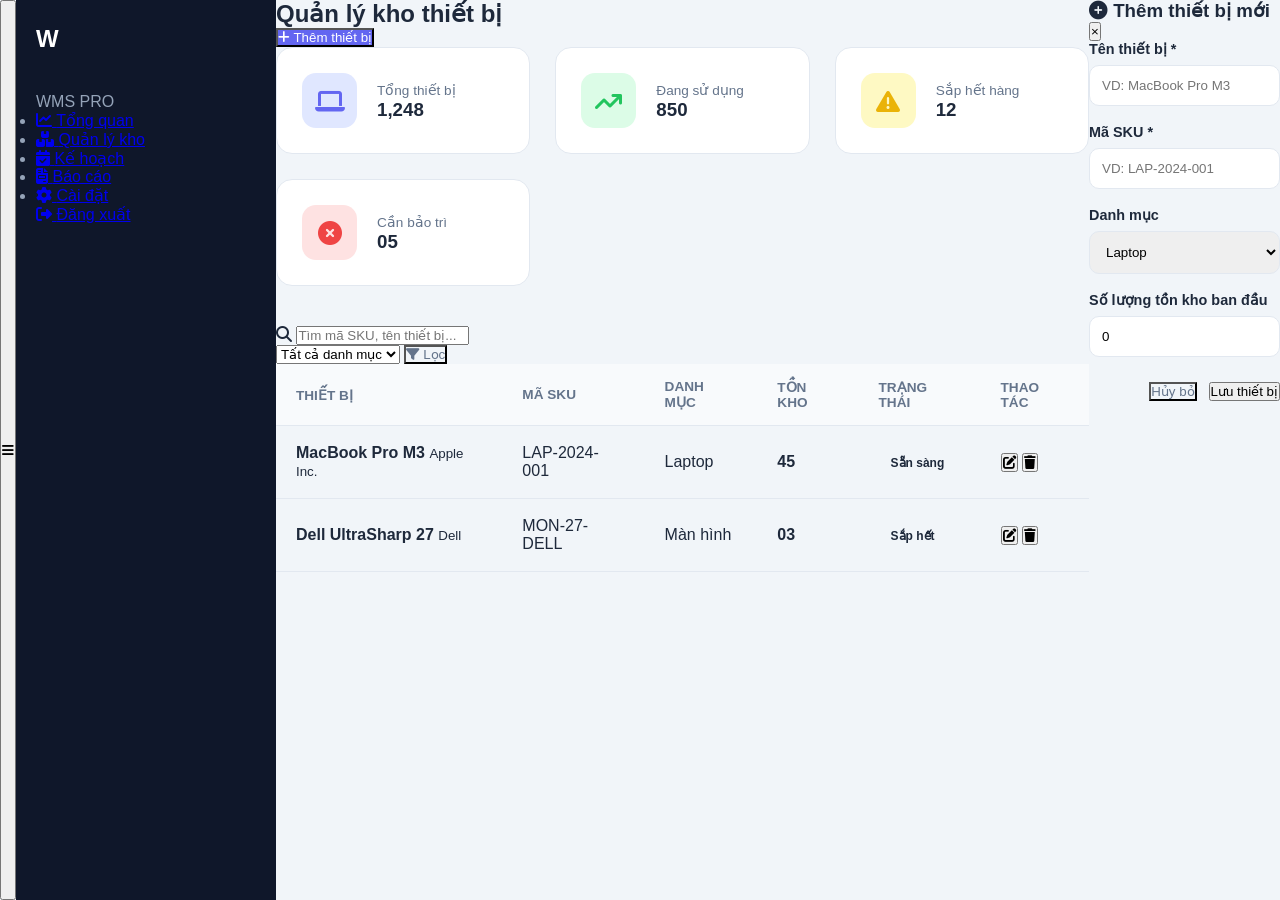
<file: index.html>
<!DOCTYPE html>
<html lang="vi">
<head>
    <meta charset="UTF-8">
    <meta name="viewport" content="width=device-width, initial-scale=1.0">
    <title>Quản Lý Kho - Sidebar</title>
    <link rel="stylesheet" href="https://cdnjs.cloudflare.com/ajax/libs/font-awesome/6.4.0/css/all.min.css">
    <link rel="stylesheet" href="styles.css">
    <script src="script.js" defer></script>
</head>
<body>

    <button class="mobile-toggle" id="mobile-toggle">
        <i class="fa-solid fa-bars"></i>
    </button>

    <aside class="sidebar" id="sidebar">
        <div class="sidebar-header">
            <div class="logo">W</div>
            <span class="brand-name">WMS PRO</span>
        </div>

        <nav class="sidebar-nav">
            <ul>
                <li class="active" data-page="dashboard">
                    <a href="index.html"><i class="fa-solid fa-chart-line"></i> <span>Tổng quan</span></a>
                </li>
                <li data-page="inventory">
                    <a href="QuanLyKho.html"><i class="fa-solid fa-boxes-stacked"></i> <span>Quản lý kho</span></a>
                </li>
                <li data-page="plans">
                    <a href="#"><i class="fa-solid fa-calendar-check"></i> <span>Kế hoạch</span></a>
                </li>
                <li data-page="reports">
                    <a href="#"><i class="fa-solid fa-file-invoice"></i> <span>Báo cáo</span></a>
                </li>
                <li data-page="settings">
                    <a href="#"><i class="fa-solid fa-gear"></i> <span>Cài đặt</span></a>
                </li>
            </ul>
        </nav>

        <div class="sidebar-footer">
            <a href="#" class="logout-btn">
                <i class="fa-solid fa-right-from-bracket"></i> <span>Đăng xuất</span>
            </a>
        </div>
    </aside>

    <main class="main-content">
        <div class="main-header">
            <h2>Quản lý kho thiết bị</h2>
            <button class="btn-primary"><i class="fa-solid fa-plus"></i> Thêm thiết bị</button>
        </div>

        <div class="stats-grid">
            <div class="stat-card">
                <div class="stat-icon" style="background: #e0e7ff; color: #6366f1;"><i class="fa-solid fa-laptop"></i></div>
                <div class="stat-info">
                    <span>Tổng thiết bị</span>
                    <h3>1,248</h3>
                </div>
            </div>
            <div class="stat-card">
                <div class="stat-icon" style="background: #dcfce7; color: #22c55e;"><i class="fa-solid fa-arrow-trend-up"></i></div>
                <div class="stat-info">
                    <span>Đang sử dụng</span>
                    <h3>850</h3>
                </div>
            </div>
            <div class="stat-card">
                <div class="stat-icon" style="background: #fef9c3; color: #eab308;"><i class="fa-solid fa-triangle-exclamation"></i></div>
                <div class="stat-info">
                    <span>Sắp hết hàng</span>
                    <h3>12</h3>
                </div>
            </div>
            <div class="stat-card">
                <div class="stat-icon" style="background: #fee2e2; color: #ef4444;"><i class="fa-solid fa-circle-xmark"></i></div>
                <div class="stat-info">
                    <span>Cần bảo trì</span>
                    <h3>05</h3>
                </div>
            </div>
        </div>

        <div class="filter-bar">
            <div class="search-box">
                <i class="fa-solid fa-magnifying-glass"></i>
                <input type="text" placeholder="Tìm mã SKU, tên thiết bị...">
            </div>
            <div class="filter-options">
                <select>
                    <option>Tất cả danh mục</option>
                    <option>Laptop</option>
                    <option>Linh kiện</option>
                </select>
                <button class="btn-secondary"><i class="fa-solid fa-filter"></i> Lọc</button>
            </div>
        </div>

        <div class="table-container">
            <table>
                <thead>
                    <tr>
                        <th>Thiết bị</th>
                        <th>Mã SKU</th>
                        <th>Danh mục</th>
                        <th>Tồn kho</th>
                        <th>Trạng thái</th>
                        <th>Thao tác</th>
                    </tr>
                </thead>
                <tbody>
                    <tr>
                        <td>
                            <div class="device-info">
                                <strong>MacBook Pro M3</strong>
                                <small>Apple Inc.</small>
                            </div>
                        </td>
                        <td><span class="sku-tag">LAP-2024-001</span></td>
                        <td>Laptop</td>
                        <td><strong>45</strong></td>
                        <td><span class="status-badge success">Sẵn sàng</span></td>
                        <td>
                            <div class="actions">
                                <button title="Sửa"><i class="fa-solid fa-pen-to-square"></i></button>
                                <button title="Xóa" class="text-red"><i class="fa-solid fa-trash"></i></button>
                            </div>
                        </td>
                    </tr>
                    <tr>
                        <td>
                            <div class="device-info">
                                <strong>Dell UltraSharp 27</strong>
                                <small>Dell</small>
                            </div>
                        </td>
                        <td><span class="sku-tag">MON-27-DELL</span></td>
                        <td>Màn hình</td>
                        <td><strong>03</strong></td>
                        <td><span class="status-badge warning">Sắp hết</span></td>
                        <td>
                            <div class="actions">
                                <button title="Sửa"><i class="fa-solid fa-pen-to-square"></i></button>
                                <button title="Xóa" class="text-red"><i class="fa-solid fa-trash"></i></button>
                            </div>
                        </td>
                    </tr>
                </tbody>
            </table>
        </div>
    </main>

    <div class="overlay" id="overlay"></div>
    
    <div class="modal-overlay" id="addDeviceModal">
        <div class="modal-box">
            <div class="modal-header">
                <h3><i class="fa-solid fa-plus-circle"></i> Thêm thiết bị mới</h3>
                <button class="close-modal">&times;</button>
            </div>
            <form id="addDeviceForm">
                <div class="modal-body">
                    <div class="form-group">
                        <label>Tên thiết bị <span class="required">*</span></label>
                        <input type="text" id="deviceName" placeholder="VD: MacBook Pro M3" required>
                    </div>
                    <div class="form-row">
                        <div class="form-group">
                            <label>Mã SKU <span class="required">*</span></label>
                            <input type="text" id="deviceSku" placeholder="VD: LAP-2024-001" required>
                        </div>
                        <div class="form-group">
                            <label>Danh mục</label>
                            <select id="deviceCategory">
                                <option value="laptop">Laptop</option>
                                <option value="screen">Màn hình</option>
                                <option value="accessory">Linh kiện</option>
                            </select>
                        </div>
                    </div>
                    <div class="form-group">
                        <label>Số lượng tồn kho ban đầu</label>
                        <input type="number" id="deviceStock" value="0" min="0">
                    </div>
                </div>
                <div class="modal-footer">
                    <button type="button" class="btn-cancel" id="btnCancel">Hủy bỏ</button>
                    <button type="submit" class="btn-save">Lưu thiết bị</button>
                </div>
            </form>
        </div>
    </div>
</body>
</html>
</file>
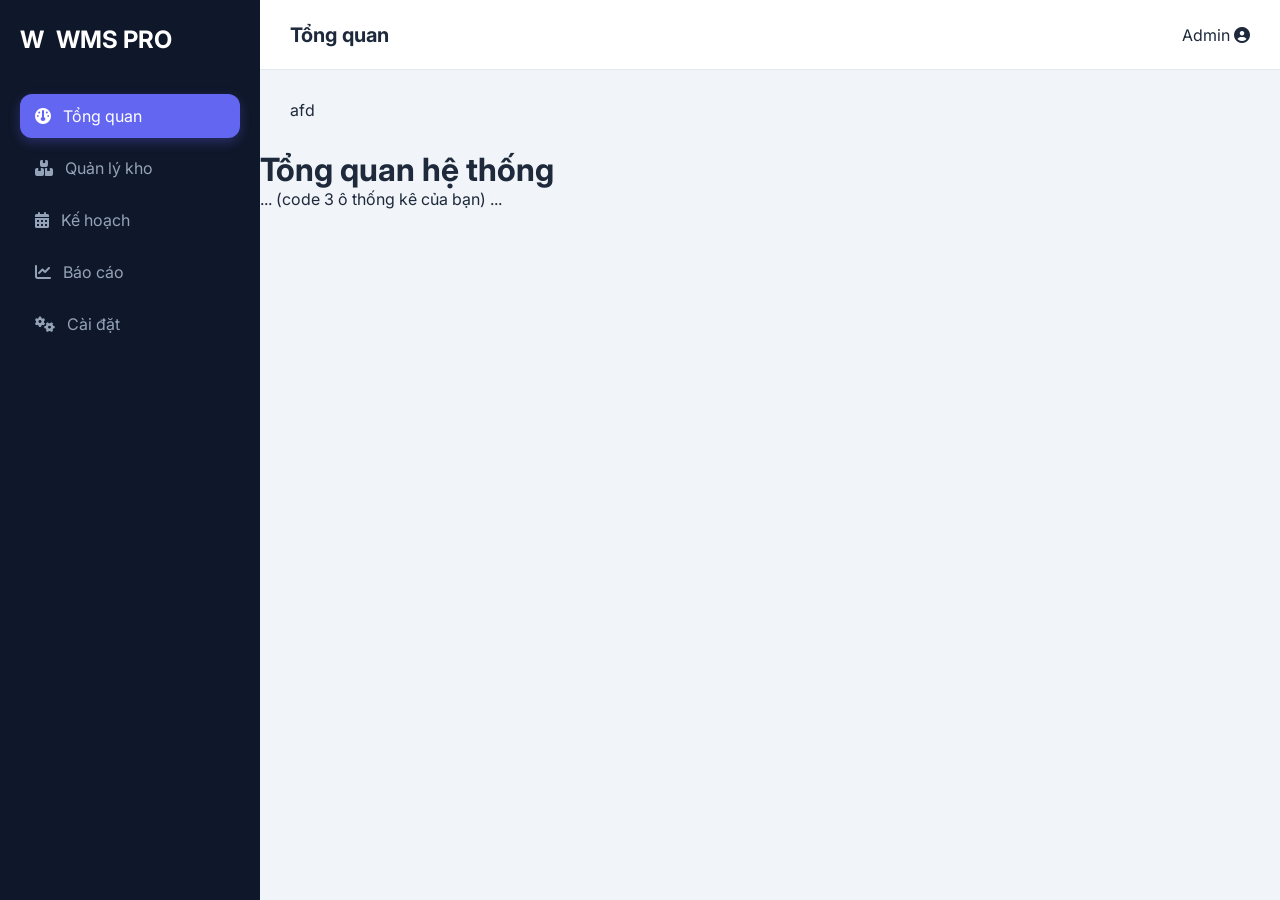
<file: Home.html>
<!DOCTYPE html>
<html lang="vi">
<head>
    <meta charset="UTF-8">
    <meta name="viewport" content="width=device-width, initial-scale=1.0">
    <title>WMS PRO - Hệ Thống Quản Lý Kho</title>
    <link href="https://fonts.googleapis.com/css2?family=Inter:wght@400;500;600;700&display=swap" rel="stylesheet">
    <link rel="stylesheet" href="https://cdnjs.cloudflare.com/ajax/libs/font-awesome/6.4.0/css/all.min.css">
    <link rel="stylesheet" href="styles.css">
    <script src="script.js" defer></script>
</head>

<body>
    <aside class="sidebar" id="sidebar">
        <div class="logo"><span>W</span> WMS PRO</div>
        <ul class="nav-menu">
            <li class="nav-item active" onclick="changePage('dashboard', this)">
                <i class="fa-solid fa-gauge"></i> <span>Tổng quan</span>
            </li>
            <li class="nav-item" onclick="changePage('inventory', this)">
                <i class="fa-solid fa-boxes-stacked"></i> <span>Quản lý kho</span>
            </li>
            <li class="nav-item" onclick="changePage('plans', this)">
                <i class="fa-solid fa-calendar-days"></i> <span>Kế hoạch</span>
            </li>
            <li class="nav-item" onclick="changePage('reports', this)">
                <i class="fa-solid fa-chart-line"></i> <span>Báo cáo</span>
            </li>
            <li class="nav-item" onclick="changePage('settings', this)">
                <i class="fa-solid fa-gears"></i> <span>Cài đặt</span>
            </li>
        </ul>
    </aside>

    <div class="wrapper">
        <nav class="top-nav">
            <div id="page-title">Tổng quan</div>
            <div class="user-info">Admin <i class="fa-solid fa-circle-user"></i></div>
        </nav>
        
        <div class="content-body" id="app-content">
            afd
            </div>
        <main class="main-content" id="main-display">
        
        </main>
    </div>
    <script>
        // // 1. Định nghĩa nội dung các trang (Templates)
        // const pageTemplates = {
        //     dashboard: `
        //         <div class="card">
        //             <h2>Chào mừng trở lại!</h2>
        //             <p style="margin-top:10px; color:#64748b;">Hôm nay bạn có 5 kế hoạch nhập hàng mới cần duyệt.</p>
        //         </div>
        //     `,
        //     inventory: `
        //         <div class="header-action" style="display:flex; justify-content:space-between; margin-bottom:20px;">
        //             <h2>Danh sách thiết bị</h2>
        //             <button class="btn btn-primary">+ Thêm thiết bị</button>
        //         </div>
        //         <div class="card">
        //             <p>Đang tải dữ liệu từ kho...</p>
        //         </div>
        //     `,
        //     plans: `
        //         <h2>Kế hoạch nhập xuất</h2>
        //         <div class="card" style="margin-top:20px;">Lịch trình dự kiến tháng 4/2026...</div>
        //     `,
        //     reports: `
        //         <h2>Báo cáo thống kê</h2>
        //         <div class="card" style="margin-top:20px;">Biểu đồ tăng trưởng tồn kho...</div>
        //     `,
        //     settings: `
        //         <h2>Cài đặt hệ thống</h2>
        //         <div class="card" style="margin-top:20px;">Cấu hình kết nối SQL, Email thông báo...</div>
        //     `
        // };

        // // 2. Hàm điều hướng trang
        // function navigate(pageId, element) {
        //     // Thay đổi nội dung
        //     const contentArea = document.getElementById('app-content');
        //     const pageTitle = document.getElementById('page-title');
            
        //     contentArea.innerHTML = pageTemplates[pageId];
            
        //     // Cập nhật tiêu đề trên TopNav
        //     const labels = { dashboard: 'Tổng quan', inventory: 'Quản lý kho', plans: 'Kế hoạch', reports: 'Báo cáo', settings: 'Cài đặt' };
        //     pageTitle.innerText = labels[pageId];

        //     // Cập nhật trạng thái Active trên Menu
        //     document.querySelectorAll('.nav-item').forEach(item => item.classList.remove('active'));
        //     element.classList.add('active');

        //     // Lưu trạng thái trang hiện tại (tùy chọn)
        //     localStorage.setItem('currentPage', pageId);
        // }

        // // 3. Khởi tạo trang mặc định khi load web
        // window.onload = () => {
        //     const savedPage = localStorage.getItem('currentPage') || 'dashboard';
        //     const targetItem = Array.from(document.querySelectorAll('.nav-item')).find(item => 
        //         item.getAttribute('onclick').includes(savedPage)
        //     );
        //     navigate(savedPage, targetItem);
        // };
        // 1. Định nghĩa nội dung các trang dưới dạng HTML string
        const pages = {
            dashboard: `
                <div class="fade-in">
                    <h1>Tổng quan hệ thống</h1>
                    <div class="stats-grid">... (code 3 ô thống kê của bạn) ...</div>
                </div>
            `,
            inventory: `
                <div class="fade-in">
                    <h1>Danh sách kho hàng</h1>
                    <div class="card-table">... (code bảng dữ liệu) ...</div>
                </div>
            `,
            reports: `
                <div class="fade-in">
                    <h1>Báo cáo & Thống kê</h1>
                    <p>Biểu đồ doanh thu và nhập xuất hàng tháng.</p>
                </div>
            `
        };

        // 2. Hàm xử lý chuyển trang
        function changePage(pageId, element) {
            const displayArea = document.getElementById('main-display');
            
            // Tạo hiệu ứng chuyển cảnh mượt mà
            displayArea.style.opacity = 0;
            
            setTimeout(() => {
                // Thay đổi nội dung
                displayArea.innerHTML = pages[pageId];
                
                // Cập nhật trạng thái Active trên Sidebar
                document.querySelectorAll('.nav-item').forEach(item => {
                    item.classList.remove('active');
                });
                element.classList.add('active');
                
                // Hiện nội dung lên lại
                displayArea.style.opacity = 1;
            }, 200);
        }

        // 3. Tự động load trang Dashboard khi vừa mở web
        window.onload = () => {
            const defaultItem = document.querySelector('.nav-item');
            changePage('dashboard', defaultItem);
        };
    </script>
</body>
</html>
</file>
<file: styles.css>
:root {
            --primary: #6366f1;
            --primary-hover: #4f46e5;
            --sidebar-bg: #0f172a;
            --bg-body: #f1f5f9;
            --text-main: #1e293b;
            --text-muted: #64748b;
            --white: #ffffff;
            --border: #e2e8f0;
            --danger: #ef4444;
            --success: #22c55e;
            --warning: #f59e0b;
        }

        * { margin: 0; padding: 0; box-sizing: border-box; font-family: 'Inter', sans-serif; }
        body { background: var(--bg-body); display: flex; color: var(--text-main); height: 100vh; overflow: hidden; }

        /* --- SIDEBAR --- */
        .sidebar { width: 260px; background: var(--sidebar-bg); color: #94a3b8; padding: 25px 20px; display: flex; flex-direction: column; flex-shrink: 0; }
        .logo { color: white; font-size: 1.5rem; font-weight: bold; margin-bottom: 40px; display: flex; align-items: center; gap: 12px; }
        .logo i { background: var(--primary); padding: 8px; border-radius: 10px; font-size: 1.2rem; }
        
        .nav-menu { list-style: none; flex-grow: 1; }
        .nav-item { margin-bottom: 8px; cursor: pointer; padding: 12px 15px; border-radius: 12px; display: flex; align-items: center; gap: 12px; transition: 0.3s; }
        .nav-item:hover, .nav-item.active { background: rgba(255,255,255,0.1); color: white; }
        .nav-item.active { background: var(--primary); color: white; box-shadow: 0 4px 12px rgba(99, 102, 241, 0.3); }

        /* --- MAIN CONTENT --- */
        .wrapper { flex-grow: 1; overflow-y: auto; display: flex; flex-direction: column; }
        .top-nav { height: 70px; background: var(--white); border-bottom: 1px solid var(--border); display: flex; align-items: center; padding: 0 30px; justify-content: space-between; sticky: top; }
        #page-title { font-size: 1.25rem; font-weight: 700; }
        .content-body { padding: 30px; }

        /* --- DASHBOARD COMPONENTS --- */
        .stats-grid { display: grid; grid-template-columns: repeat(3, 1fr); gap: 25px; margin-bottom: 40px; }
        .stat-card { background: var(--white); padding: 25px; border-radius: 16px; border: 1px solid var(--border); display: flex; align-items: center; gap: 20px; }
        .stat-icon { width: 55px; height: 55px; border-radius: 14px; display: flex; align-items: center; justify-content: center; font-size: 1.5rem; }
        .stat-info span { font-size: 0.85rem; color: var(--text-muted); font-weight: 500; }
        .stat-info h2 { font-size: 1.75rem; margin-top: 4px; }

        .category-grid { display: grid; grid-template-columns: repeat(3, 1fr); gap: 25px; }
        .category-card { background: var(--white); padding: 30px; border-radius: 20px; border: 1px solid var(--border); text-align: center; transition: 0.3s; cursor: pointer; }
        .category-card:hover { transform: translateY(-5px); border-color: var(--primary); box-shadow: 0 10px 25px rgba(0,0,0,0.05); }
        .cat-icon { font-size: 2.5rem; color: var(--primary); margin-bottom: 15px; }

        /* --- TABLE STYLE --- */
        .card-table { background: var(--white); border-radius: 16px; border: 1px solid var(--border); overflow: hidden; }
        table { width: 100%; border-collapse: collapse; }
        th { background: #f8fafc; padding: 15px 20px; text-align: left; font-size: 0.85rem; color: var(--text-muted); text-transform: uppercase; border-bottom: 1px solid var(--border); }
        td { padding: 18px 20px; border-bottom: 1px solid var(--border); }
        .status-badge { padding: 5px 12px; border-radius: 20px; font-size: 0.75rem; font-weight: 600; }
        .bg-success-light { background: #dcfce7; color: #166534; }
        .bg-warning-light { background: #fef3c7; color: #92400e; }

        /* --- POPUP / MODAL --- */
        .modal { position: fixed; inset: 0; background: rgba(15, 23, 42, 0.7); backdrop-filter: blur(4px); display: none; align-items: center; justify-content: center; z-index: 1000; }
        .modal.active { display: flex; }
        .modal-content { background: white; width: 450px; padding: 30px; border-radius: 20px; animation: slideUp 0.3s ease-out; }
        @keyframes slideUp { from { opacity: 0; transform: translateY(20px); } to { opacity: 1; transform: translateY(0); } }
        .form-group { margin-bottom: 18px; }
        .form-group label { display: block; margin-bottom: 8px; font-weight: 600; font-size: 0.9rem; }
        .form-group input, .form-group select { width: 100%; padding: 12px; border: 1px solid var(--border); border-radius: 10px; outline: none; }
        .modal-footer { display: flex; justify-content: flex-end; gap: 12px; margin-top: 25px; }
        .btn { padding: 12px 24px; border-radius: 10px; border: none; font-weight: 600; cursor: pointer; transition: 0.2s; }
        .btn-cancel { background: #f1f5f9; color: var(--text-muted); }
        .btn-primary { background: var(--primary); color: white; }
        .btn-primary:hover { background: var(--primary-hover); }
        .btn-secondary { background: #f1f5f9; color: var(--text-muted); }
        .btn-secondary:hover { background: #e2e8f0; }

        /* Responsive */
        @media (max-width: 1024px) {
            .stats-grid, .category-grid { grid-template-columns: 1fr 1fr; }
        }
        @media (max-width: 768px) {
            .sidebar { display: none; }
            .stats-grid, .category-grid { grid-template-columns: 1fr; }
        }
</file>
